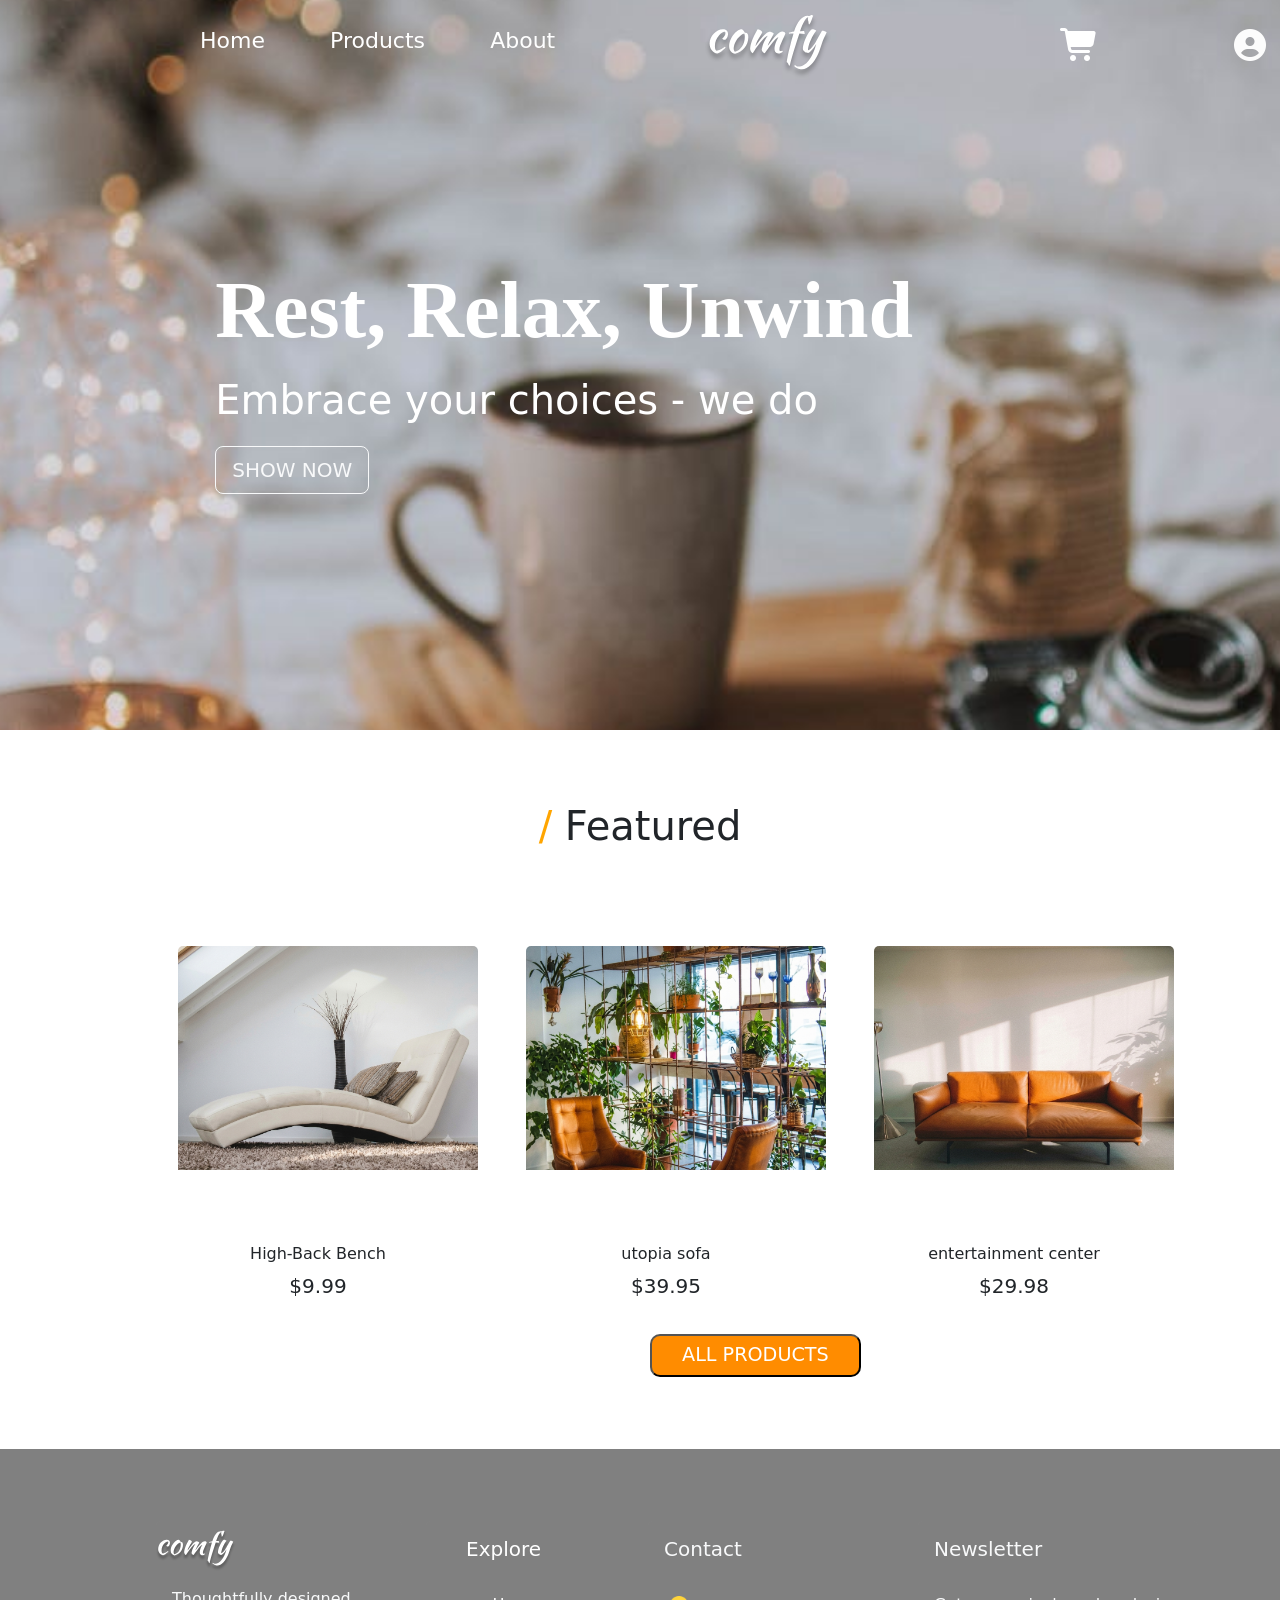
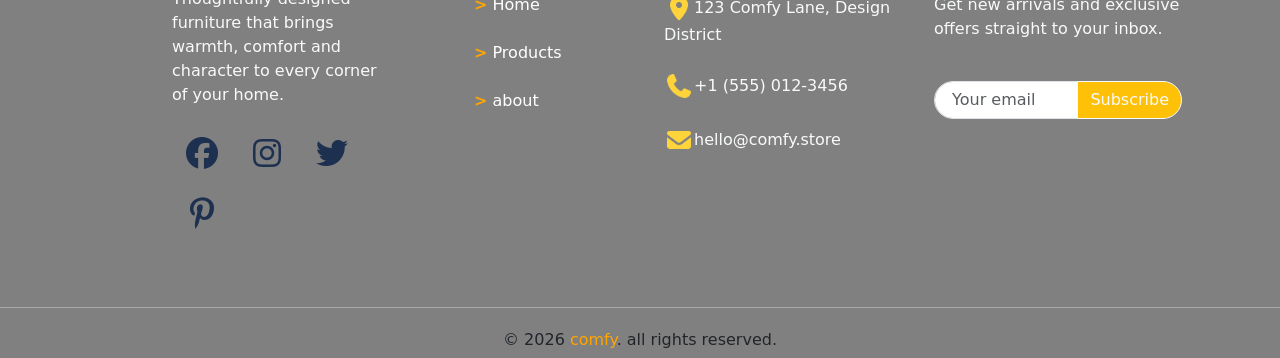
<file: index.html>
<!DOCTYPE html>
<html lang="en">
<head>
    <meta charset="UTF-8">
    <meta name="viewport" content="width=device-width, initial-scale=1.0">
    <title>Document</title>
    <link rel="stylesheet" href="./style.css">
    <link href="https://cdn.jsdelivr.net/npm/bootstrap@5.3.9/dist/css/bootstrap.min.css" rel="stylesheet" integrity="sha384-yEPZ7jP9S0QKiUQ0m3jjsO4ProIW7wvR9gXkI7JOGa2XVsw53Yke2bsdkBbjmmiX" crossorigin="anonymous">
    
</head>

<body>
    <header class="head" >
        <div class="options m-4 px-3">
            <a href="./index.html">Home</a>
            <a href="./products.html">Products</a>
            <a href="./about.html">About</a>
        </div>
        <div class="combla">
            <img src="./images/logo-white.svg" alt="">
        </div>
        <div class="user-container">
    <div class="usebla">
        <img src="./images/circle-user-solid-white.png" alt="">
    </div>

    <div class="users p-2">
        <b>Welcome to comfy</b>
        <p>Sign in for a better experience</p>
        <button>Login</button><br>
        <button style="background-color: orange;">Sign up</button>
    </div>
</div>
        <div class="carbla">
            <img src="./images/cart-shopping-solid.png" alt="">
        </div>
    

        <div class="relax">
          <p>
         <span >Rest, Relax, Unwind</span><br>
         Embrace your choices - we do</p>
         <button class="btn btn-lg btn-outline-light">SHOW NOW</button>
         </div>

    </div>
    </header><br><br><br>
    <div class="feature">
      <h1> <span>/</span> Featured</h1>
    </div>

<!-- card start -->

 <div class="container row row-cols-1 ps-5 m-5  pe-5 row-cols-md-3 g-5 text-center ">
  <div class="col">
    <div class="card w-100  ms-5 border-0 ">
      <div class="image">
      <img src="./images/chair.webp" class="card-img-top" alt="...">
      </div>
      <div class="imag">
         <div >
            <img src="./images/magnifying-glass-solid.png" alt="">
            <img src="./images/cart-shopping-solid-orange.png" alt="">
        </div>    
      </div>
      <div class="card-body">
        <p class="card-title" style="position: relative; top: 100px;">High-Back Bench</p>
        <h5 class="card-text" style="position: relative; top: 100px;">$9.99</h5>
      </div>
    </div>
  </div>
  <div class="col">
    <div class="card ms-5 w-100 border-0 ">
     <div class="image">
      <img src="./images/utopia sofa.webp" class="card-img-top" alt="...">
      </div>
      <div class="imag">
         <div >
            <img src="./images/magnifying-glass-solid.png" alt="">
            <img src="./images/cart-shopping-solid-orange.png" alt="">
        </div>    
      </div>
      <div class="card-body">
        <p class="card-title" style="position: relative; top: 100px;">utopia sofa</p>
        <h5 class="card-text" style="position: relative; top: 100px;">$39.95</h5>
      </div>
    </div>
  </div>
  <div class="col ">
    <div class="card ms-5 w-100 border-0 ">
      <div class="image">
      <img src="./images/entertainment center.webp" class="card-img-top" alt="...">
      </div>
      <div class="imag">
         <div >
            <img src="./images/magnifying-glass-solid.png" alt="">
            <img src="./images/cart-shopping-solid-orange.png" alt="">
        </div>    
      </div>
      <div class="card-body">
        <p class="card-title" style="position: relative; top: 100px;">entertainment center</p>
        <h5 class="card-text" style="position: relative; top: 100px;">$29.98</h5>
      </div>
    </div>
  </div>
</div><br><br><br>


   <!-- card end -->
    <button class="all">ALL PRODUCTS</button><br><br>
<footer>    
    <div class="container row row-cols-1 row-cols-md-4 mx-5 mt-5 ps-5 py-5  g-4">
  <div class="col">
    <div class="card  w-100 ms-5 me-5 border-0" style="background-color: grey;">
      <img src="./images/logo-white.svg"  alt="logo" style="height: 50px; margin-left: -170px;">
      <div class="card-body">
        <p class="card-text text-light">Thoughtfully designed furniture that brings warmth, comfort and character to every corner of your home.</p>
        <div class="social">
        <img src="./images/facebook-brands-solid.png" alt="">
        <img src="./images/instagram-brands-solid.png" alt="">
        <img src="./images/twitter-brands-solid.png" alt="">
        <img src="./images/pinterest-p-brands-solid.png" alt="">
        </div>
      </div>
    </div>
  </div>
  <div class="col">
    <div class="card  ms-5 border-0" style="background-color: grey;">
      <div class="card-body">
        <h5 class="card-title ps-4"style="color: white;">Explore</h5><br>
        <!-- <p class="card-text">This is a short card.</p> -->
         <ul style="color: white; list-style-type: none;">
          <li><b style="color: orange;">></b> Home</li><br>
          <li> <b style="color: orange;">></b> Products</li><br>
          <li> <b style="color: orange;">></b> about</li>
         </ul>
      </div>
    </div>
  </div>
  <div class="col">
    <div class="card  border-0" style="background-color: grey;">
      <div class="card-body text-light">
        <h5 class="card-title">Contact</h5><br>
        <p><img src="./images/location-dot-solid.png" alt="" style="height: 30px;">123 Comfy Lane, Design District <br><br><img src="./images/phone-solid.png" alt=""style="height: 30px;">+1 (555) 012-3456 <br><br><img src="./images/envelope-solid.png" alt=""style="height: 30px;">hello@comfy.store</p>
      </div>
    </div>
  </div>
  <div class="col">
    <div class="card  border-0" style="background-color: grey;">
      <div class="card-body text-light">
        <h5 class="card-title">Newsletter</h5><br>
        <p class="card-text">Get new arrivals and exclusive offers straight to your inbox.</p><br>
        <div class="input-group mb-3">
  <input type="email" class="form-control rounded-start-pill" placeholder=" Your email"  aria-describedby="button-addon2">
  <button class="btn btn-warning btn-outline-light rounded-end-pill" type="button" id="button-addon2">Subscribe</button>
</div>
      </div>
    </div>
  </div>
</div>
</footer>
<div style="text-align: center;height: 50px;background-color: grey;padding: 20px 0px;">
  <p>© 2026 <span style="color: orange;">comfy</span>. all rights reserved.</p>
</div>
    <script src="https://cdn.jsdelivr.net/npm/bootstrap@5.3.9/dist/js/bootstrap.bundle.min.js" integrity="sha384-WyOxWvTyr1QaMPfiPJSv76iReVthorl5uWlFtZPyK0IEB0hGzo9y5Bp9mYanr8Bu" crossorigin="anonymous"></script>
</body>
</html>
</file>
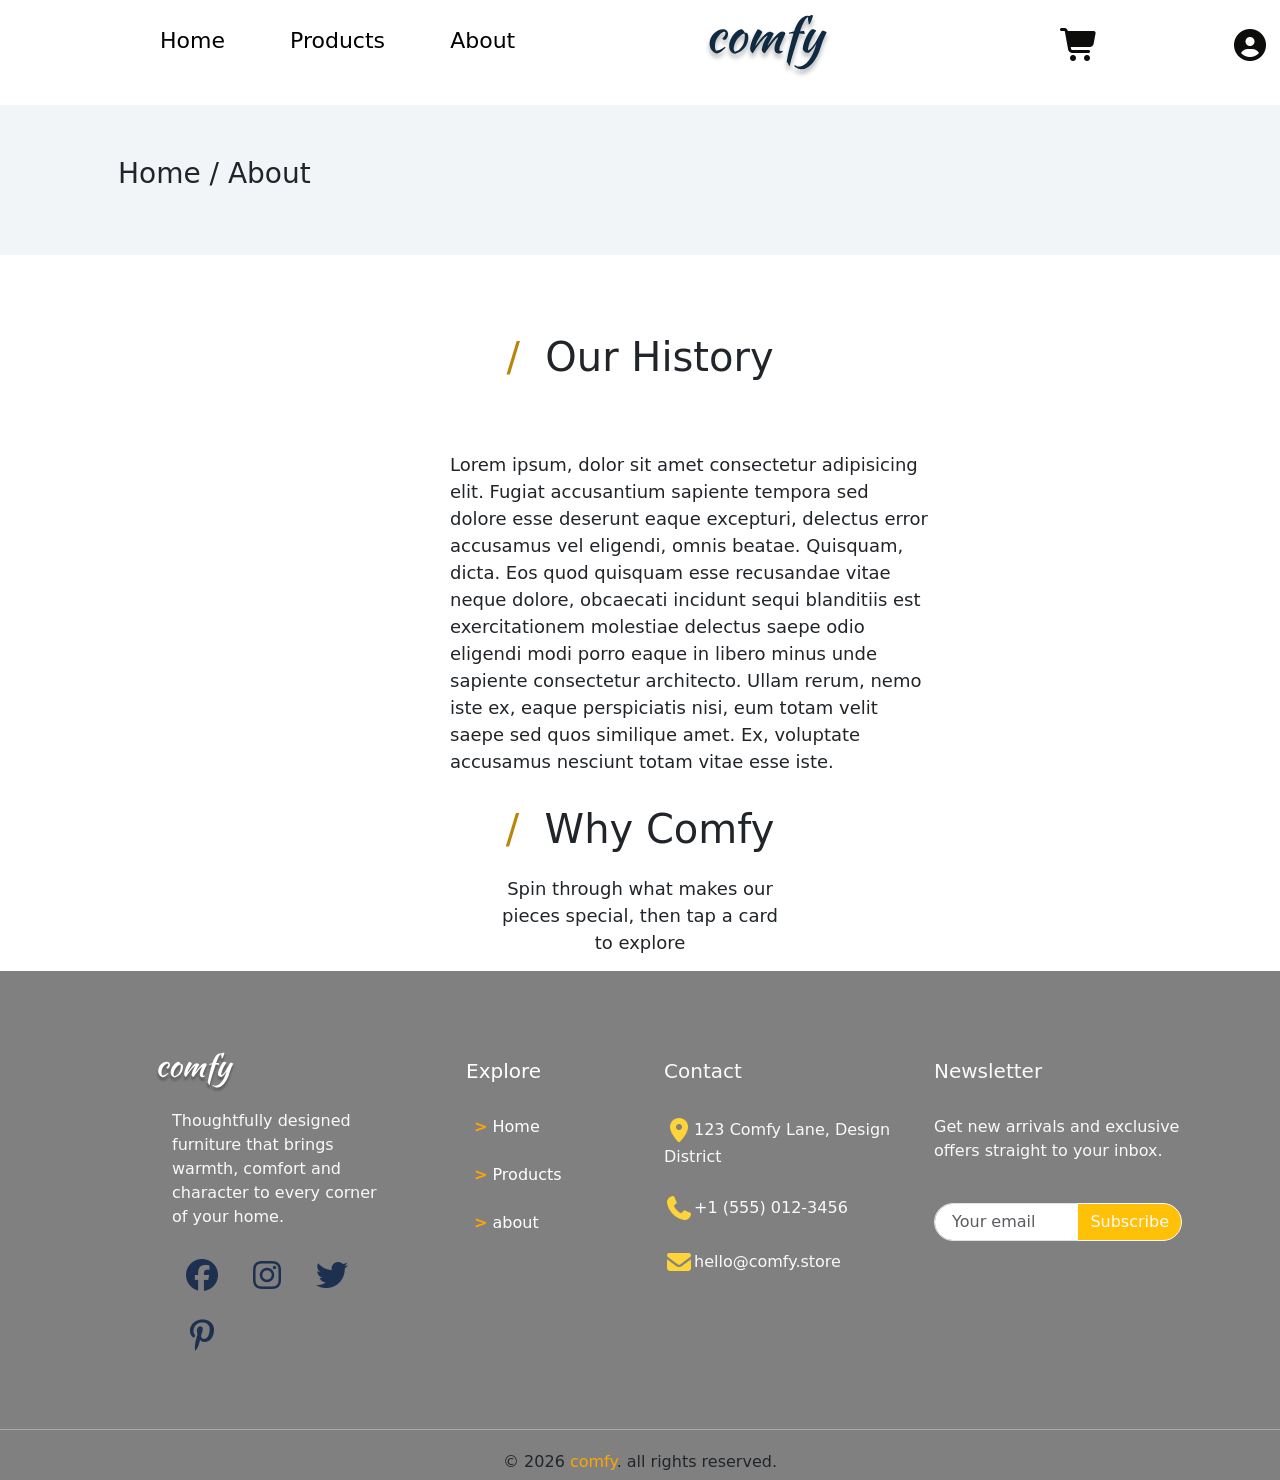
<file: about.html>
<!DOCTYPE html>
<html lang="en">
<head>
    <meta charset="UTF-8">
    <meta name="viewport" content="width=device-width, initial-scale=1.0">
    <title>Document</title>
    <link rel="stylesheet" href="./style.css">
    <link href="https://cdn.jsdelivr.net/npm/bootstrap@5.3.9/dist/css/bootstrap.min.css" rel="stylesheet" integrity="sha384-yEPZ7jP9S0QKiUQ0m3jjsO4ProIW7wvR9gXkI7JOGa2XVsw53Yke2bsdkBbjmmiX" crossorigin="anonymous">
</head>
<body><br>
    <header >
        <div class="option">
            <a href="./index.html">Home</a>
            <a href="./products.html">Products</a>
            <a href="./about.html">About</a>
        </div>
        <div class="combla">
            <img src="./images/logo-black.svg" alt="">
        </div>
        <div class="user-container">
    <div class="usebl">
        <img src="./images/circle-user-solid-black.png" alt="">
    </div>

    <div class="user p-2">
        <b>Welcome to comfy</b>
        <p>Sign in for a better experience</p>
        <button>Login</button><br>
        <button style="background-color: orange;">Sign up</button>
    </div>
</div>
        <div class="carbla">
            <img src="./images/cart-shopping-solid-black.png" alt="">
        </div>
    </header><br><br>
    <div class="  fs-3" style="height: 150px;background-color: rgb(241, 245, 248);" >
        <p class="container p-5">Home / About</p>
    </div><br><br><br>
    <div>
        <p class="fs-1" style="text-align: center; font-weight: 500;"> <span style="color: darkgoldenrod;">/</span >&nbsp;&nbsp;Our History</p><br><br>
        <p class="matter">Lorem ipsum, dolor sit amet consectetur adipisicing elit. Fugiat accusantium sapiente  tempora sed dolore esse deserunt eaque excepturi, delectus error accusamus vel eligendi,  omnis beatae. Quisquam, dicta. Eos quod quisquam esse recusandae vitae neque dolore, obcaecati incidunt sequi blanditiis est exercitationem molestiae delectus saepe odio eligendi modi porro eaque in libero minus unde sapiente consectetur architecto. Ullam rerum, nemo iste ex, eaque perspiciatis nisi, eum totam velit saepe sed quos similique amet. Ex, voluptate accusamus nesciunt totam vitae esse iste.</p>  <br><br>  
    </div>
    <p class="fs-1" style="text-align: center; font-weight: 500;padding-top: 300px;"> <span style="color: darkgoldenrod;">/</span >&nbsp;&nbsp;Why Comfy</p>
    <p class="matters">Spin through what makes our pieces special, then tap a card to explore</p><br><br>


    <footer>    
    <div class="container row row-cols-1 row-cols-md-4 mx-5 mt-5 ps-5 py-5  g-4">
  <div class="col">
    <div class="card  w-100 ms-5 me-5 border-0" style="background-color: grey;">
      <img src="./images/logo-white.svg"  alt="logo" style="height: 50px; margin-left: -170px;">
      <div class="card-body">
        <p class="card-text text-light">Thoughtfully designed furniture that brings warmth, comfort and character to every corner of your home.</p>
        <div class="social">
        <img src="./images/facebook-brands-solid.png" alt="">
        <img src="./images/instagram-brands-solid.png" alt="">
        <img src="./images/twitter-brands-solid.png" alt="">
        <img src="./images/pinterest-p-brands-solid.png" alt="">
        </div>
      </div>
    </div>
  </div>
  <div class="col">
    <div class="card  ms-5 border-0" style="background-color: grey;">
      <div class="card-body">
        <h5 class="card-title ps-4"style="color: white;">Explore</h5><br>
        <!-- <p class="card-text">This is a short card.</p> -->
         <ul style="color: white; list-style-type: none;">
          <li><b style="color: orange;">></b> Home</li><br>
          <li> <b style="color: orange;">></b> Products</li><br>
          <li> <b style="color: orange;">></b> about</li>
         </ul>
      </div>
    </div>
  </div>
  <div class="col">
    <div class="card  border-0" style="background-color: grey;">
      <div class="card-body text-light">
        <h5 class="card-title">Contact</h5><br>
        <p><img src="./images/location-dot-solid.png" alt="" style="height: 30px;">123 Comfy Lane, Design District <br><br><img src="./images/phone-solid.png" alt=""style="height: 30px;">+1 (555) 012-3456 <br><br><img src="./images/envelope-solid.png" alt=""style="height: 30px;">hello@comfy.store</p>
      </div>
    </div>
  </div>
  <div class="col">
    <div class="card  border-0" style="background-color: grey;">
      <div class="card-body text-light">
        <h5 class="card-title">Newsletter</h5><br>
        <p class="card-text">Get new arrivals and exclusive offers straight to your inbox.</p><br>
        <div class="input-group mb-3">
  <input type="email" class="form-control rounded-start-pill" placeholder=" Your email"  aria-describedby="button-addon2">
  <button class="btn btn-warning btn-outline-light rounded-end-pill" type="button" id="button-addon2">Subscribe</button>
</div>
      </div>
    </div>
  </div>
</div>
</footer>
<div style="text-align: center;height: 50px;background-color: grey;padding: 20px 0px;">
  <p>© 2026 <span style="color: orange;">comfy</span>. all rights reserved.</p>
</div>
<div class="user p-2">
  <b> Welcome to comfy</b>
  <p>Sign in for a better experience</p>
  <button>login</button><br>
  <button style="background-color: orange;">sign up</button>
</div>
</body>
</html>
</file>
<file: style.css>
.head{
    display: flex;
    background-image: url(./images/main-bcg.jpeg);
    background-size: 1700px;
    background-repeat: no-repeat;
    height: 730px;
    width: 1523px;
    background-position: center;
}
.option a{
    position: relative;
    margin: 30px;
    left: 130px;
    font-size: 22px;
    text-decoration: none;
    color: black;
}
.options a{
    position: relative;
    margin: 30px;
    left: 130px;
    font-size: 22px;
    text-decoration: none;
    color: white;
}
.combla{
    position: absolute;
    top: 0;
    left: 700px;
}
.usebl img{
    height: 40px;
    position: absolute;
    top: 25px;
    left: 1230px;
    display: inline-block;
    cursor: pointer;
}
.usebla img{
    height: 40px;
    position: absolute;
    top: 25px;
    left: 1230px;
    display: inline-block;
    cursor: pointer;
}
.carbla img{
    position: absolute;
    top: 25px;
    height: 40px;
    right: 180px;
}
.relax{
    margin-left: -280px;
    margin-top: 250px;
    color: white;

}
.relax span{
    font-size: 80px;
    font-family: 'Kaushan Script', cursive;
    font-weight: bolder;

}
.relax p{
    font-size: 40px;
}
.feature{
    text-align: center;
}
.feature span{
    color: orange;
}
.imag img{
    position: relative;
    height: 80px;
    margin-top: 100px;
    padding: 20px;
    opacity: 0;
}
.imag img:hover{
    opacity: 1;
    scale: 1.2;
}
.image img{
    position: absolute;
    left: 10px;
}
.all{
    margin-left: 650px;
    padding: 5px 30px;
    text-align: center;
    color: white;
    background-color: darkorange;
    border-radius: 10px;
    font-size: larger;
}
footer{
    background-color: grey;
    border-bottom: 1px solid darkgrey;
}
.social img{
    height: 60px;
    padding: 10px;
}
.product1{
    display: grid;
    grid-template-columns: repeat(8,1fr);
}
.product2{
    grid-column: 1/3;
    margin-left: 50px
}
.company a{
    text-decoration: none;
    color:rgb(80, 189, 232);
}
.company{
    list-style-type: none;
}
#range4{
    width: 150px;
}
.product3{
    grid-column: 3/8;
}
.card {
    width: 280px;
    height: 50px;
}
.one{
    width: 100%;
    height: 40px;
    overflow: hidden;
    
}
.one img{
    position: absolute;
    width: 100%;
    height: 100%;
}
.two img{
    position: relative;
    height: 40px;
    margin-top: 80px;
    margin-left: 60px;
    opacity: 0;
}
.two img:hover{
    opacity: 1;
    scale: 1.2;
}
.matter{
     position: absolute;
     justify-content: center;
     left: 450px;
     right: 350px;
     font-size: large;
}
.matters{
     position: absolute;
     text-align: center;
     left: 500px;
     right: 500px;
     font-size: large;
}
.user{
    background-color: white;
    width: 250px;
    border-radius: 10px;
    margin-left: 1000px;
    margin-top: 5px;
    /* box-shadow: 1px -1px; */
    border: 1px solid ;
    display: none;
    position: absolute;
    
}
.user button{
    margin-top: 10px;
    height: 50px;
    width: 230px;
    text-align: left;
    border-radius: 5px;
   
}
.user-container:hover .user {
    display: block;
}
.users{
    background-color: white;
    width: 250px;
    border-radius: 10px;
    margin-left: 520px;
    margin-top: 60px;
    /* box-shadow: 1px -1px; */
    border: 1px solid ;
    display: none;
    position: absolute;
    
}
.users button{
    margin-top: 10px;
    height: 50px;
    width: 230px;
    text-align: left;
    border-radius: 5px;
   
}
.user-container:hover .users {
    display: block;
}
</file>
